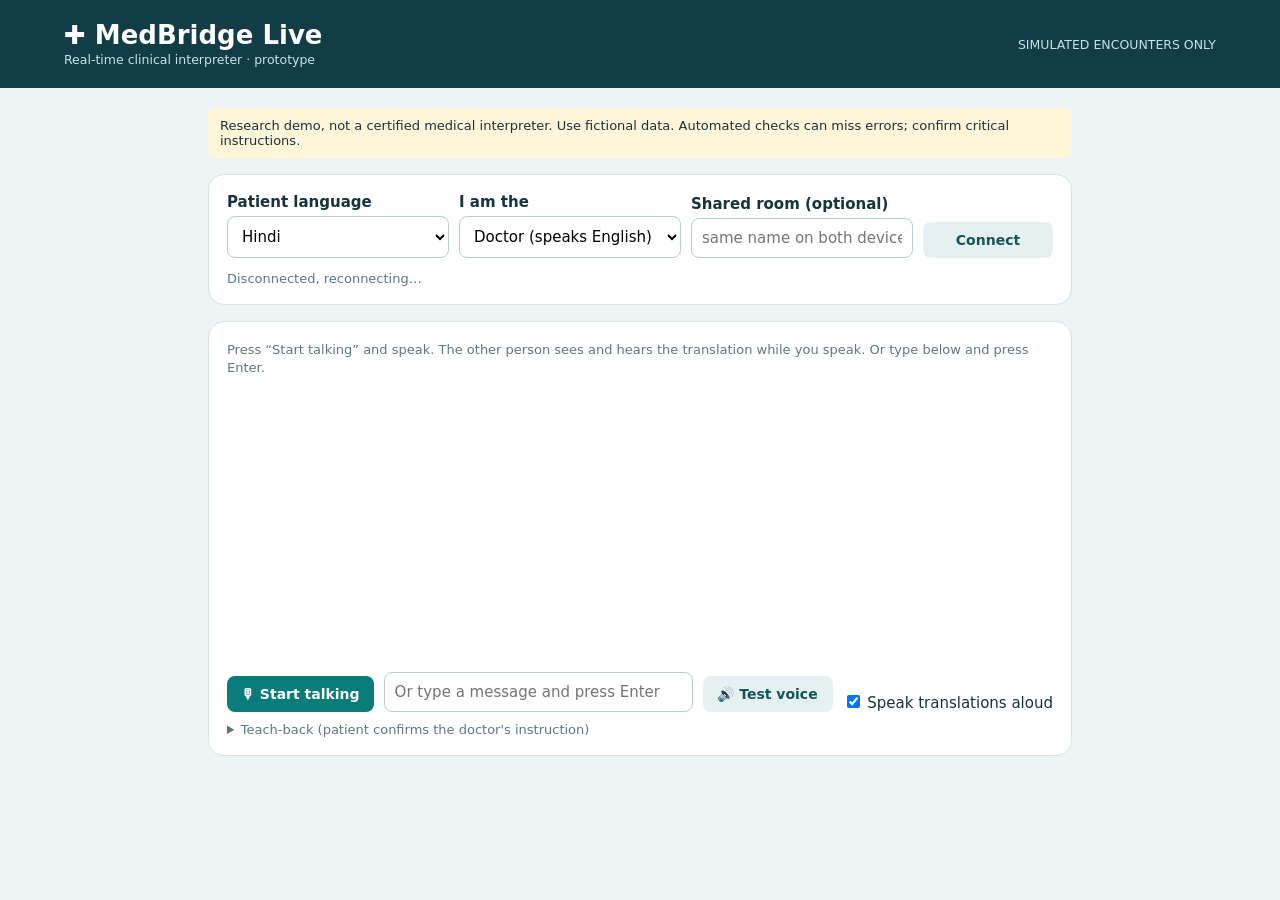
<file: index.html>
<!doctype html><html lang="en"><meta charset="utf-8"><meta name="viewport" content="width=device-width,initial-scale=1"><title>MedBridge Live</title><style>
*{box-sizing:border-box}body{margin:0;background:#eef4f5;color:#17333c;font:15px system-ui}header{background:#123c46;color:white;padding:20px 5%;display:flex;justify-content:space-between;align-items:center}h1{margin:0;font-size:26px}small{color:#607780}header small{color:#c5e5e5}main{max-width:900px;margin:20px auto;padding:0 18px}.panel{background:white;border:1px solid #d6e3e5;border-radius:16px;padding:18px;margin-bottom:16px}label{display:block;margin:0 0 5px;font-weight:600}select,input,textarea{width:100%;padding:10px;border:1px solid #b9cdd1;border-radius:8px;font:inherit;background:white}button{border:0;border-radius:8px;background:#087d79;color:white;padding:10px 14px;font:600 14px system-ui;cursor:pointer}button.secondary{background:#e5f1f0;color:#16545a}button.rec{background:#bd3c42}.row{display:flex;gap:10px;align-items:flex-end;flex-wrap:wrap}.row>*{flex:1;min-width:130px}.row>button{flex:0 0 auto}.notice{background:#fff5d9;padding:10px 12px;border-radius:8px;margin-bottom:16px;font-size:13px}#log{min-height:320px;max-height:60vh;overflow:auto}.msg{padding:12px;border-radius:12px;margin:10px 0;max-width:85%;background:#edf6f5}.msg.doctor{background:#e3eefb;margin-right:auto}.msg.patient{background:#e6f5ec;margin-left:auto}.who{font-size:12px;color:#607780;margin-bottom:4px}.orig{color:#607780;font-size:13px;margin-bottom:6px;overflow-wrap:anywhere}.tr{font-size:18px;overflow-wrap:anywhere}.live .tr{opacity:.65}.live .tr:after{content:' ▍'}.flag{padding:8px 10px;margin-top:8px;border-left:4px solid #d49422;background:#fff6e5;border-radius:6px;font-size:13px}.flag.red{border-color:#bd3c42;background:#fff0f0}.err{color:#bd3c42}.muted{color:#607780;font-size:13px}.chip{display:inline-block;background:#e5edf8;padding:3px 8px;border-radius:20px;margin:6px 4px 0 0;font-size:12px}
@media(max-width:700px){header{display:block}.msg{max-width:100%}}</style><header><div><h1>✚ MedBridge Live</h1><small>Real-time clinical interpreter · prototype</small></div><small>SIMULATED ENCOUNTERS ONLY</small></header><main><div class="notice">Research demo, not a certified medical interpreter. Use fictional data. Automated checks can miss errors; confirm critical instructions.</div>
<div class="panel"><div class="row"><div><label>Patient language</label><select id="lang" autocomplete="off"><option value="hi">Hindi</option><option value="es">Spanish</option><option value="zh">Mandarin</option></select></div><div><label>I am the</label><select id="role" autocomplete="off"><option value="doctor">Doctor (speaks English)</option><option value="patient">Patient</option></select></div><div><label>Shared room (optional)</label><input id="room" placeholder="same name on both devices"></div><button class="secondary" onclick="connect()">Connect</button></div><p class="muted" id="status" style="margin:8px 0 0"></p><p class="muted" id="connection" style="margin-bottom:0"></p></div>
<div class="panel"><div id="log"><span class="muted">Press “Start talking” and speak. The other person sees and hears the translation while you speak. Or type below and press Enter.</span></div>
<div class="row" style="margin-top:12px"><button id="mic" onclick="toggleMic()">🎙 Start talking</button><input id="text" placeholder="Or type a message and press Enter" style="flex:3" autocomplete="off"><button class="secondary" onclick="say({hi:'नमस्ते, आप कैसे हैं?',es:'Hola, ¿cómo está?',zh:'你好，你感觉怎么样？'}[$('lang').value],$('lang').value)">🔊 Test voice</button><label style="font-weight:400;flex:0 0 auto;margin:0"><input type="checkbox" id="speak" style="width:auto" checked> Speak translations aloud</label></div>
<details style="margin-top:10px"><summary class="muted">Teach-back (patient confirms the doctor's instruction)</summary><label style="margin-top:8px"><input type="checkbox" id="teach" style="width:auto"> Compare patient replies with:</label><input id="reference" value="Take 5 mg twice daily. Do not drink alcohol."></details></div></main><script>
const $=id=>document.getElementById(id);const locale={en:'en-US',hi:'hi-IN',es:'es-US',zh:'zh-CN'};const esc=s=>String(s??'').replace(/[&<>"']/g,c=>({'&':'&amp;','<':'&lt;','>':'&gt;','"':'&quot;',"'":'&#39;'}[c]));
let ws=null,room='local-'+Math.random().toString(36).slice(2,8),rec=null,listening=false,seq=0,uid=null,timer=null,lastSent='';const bubbles={};
const mine=()=>$('role').value, langOf=r=>r==='doctor'?'en':$('lang').value, otherLang=()=>mine()==='doctor'?$('lang').value:'en';
function connect(){const r=$('room').value.trim();if(r)room=r;open()}
function open(){if(ws){ws.onclose=null;ws.close()}ws=new WebSocket((location.protocol==='https:'?'wss:':'ws:')+'//'+location.host+'/ws/'+encodeURIComponent(room));ws.onopen=()=>$('connection').textContent=room.startsWith('local-')?'Single-device mode: both roles on this screen.':'Connected to room “'+room+'”. Open the same room on the other device.';const me=ws;ws.onclose=()=>{if(ws!==me)return;$('connection').textContent='Disconnected, reconnecting…';setTimeout(()=>{if(ws===me)open()},1500)};ws.onmessage=e=>onMsg(JSON.parse(e.data))}
function sendUtter(text,final){text=text.trim();if(!text)return;if(ws?.readyState!==1){$('status').textContent='Not connected to server, reload the page.';return}if(!uid)uid=mine()+'-'+room+'-'+Date.now()+'-'+(++seq);const id=uid;if(final)uid=null;$('status').textContent='Heard: '+text;
 ws.send(JSON.stringify({type:'utter',id,final,text,role:mine(),src:langOf(mine()),tgt:otherLang(),reference:final&&mine()==='patient'&&$('teach').checked?$('reference').value:''}))}
function schedule(text){clearTimeout(timer);timer=setTimeout(()=>{if(text!==lastSent){lastSent=text;sendUtter(text,false)}},350)}
function toggleMic(){if(listening){listening=false;rec&&rec.stop();return}const R=window.SpeechRecognition||window.webkitSpeechRecognition;if(!R){alert('Speech recognition unavailable. Use Chrome, or type.');return}
 listening=true;$('mic').textContent='⏹ Stop';$('mic').classList.add('rec');startRec(R)}
function startRec(R){rec=new R();rec.lang=locale[langOf(mine())];rec.continuous=true;rec.interimResults=true;
 rec.onresult=e=>{for(let i=e.resultIndex;i<e.results.length;i++){const r=e.results[i],t=r[0].transcript;if(r.isFinal){clearTimeout(timer);lastSent='';sendUtter(t,true)}else schedule(t)}};
 rec.onstart=()=>$('status').textContent='Listening… speak now';rec.onerror=e=>{if(e.error!=='no-speech'&&e.error!=='aborted'){$('status').textContent='Microphone error: '+e.error+(e.error==='not-allowed'?' (allow microphone access for this site)':e.error==='network'?' (Chrome speech service unreachable)':'');listening=false}};
 rec.onend=()=>{if(listening)try{startRec(R)}catch(_){}else{$('mic').textContent='🎙 Start talking';$('mic').classList.remove('rec')}};rec.start()}
$('text').addEventListener('keydown',e=>{if(e.key==='Enter'){sendUtter($('text').value,true);$('text').value=''}});
$('role').addEventListener('change',()=>{if(listening){rec.stop()}});
function onMsg(m){const log=$('log');if(log.querySelector('.muted'))log.innerHTML='';let b=bubbles[m.id];
 if(!b){b=bubbles[m.id]=document.createElement('div');b.className='msg '+m.role;log.append(b)}
 if(m.type==='error'){b.innerHTML='<div class="orig">'+esc(m.text)+'</div><div class="err">'+esc(m.error)+'</div>';return}
 const flags=(m.flags||[]).map(f=>'<div class="flag '+(f.level==='red'?'red':'')+'"><b>'+(f.level==='red'?'⚠ CHECK: ':'')+esc(f.kind.toUpperCase())+'</b> '+esc(f.reason)+(f.suggestion?' <i>Ask: '+esc(f.suggestion)+'</i>':'')+'</div>').join('');
 const chips=(m.emotions||[]).map(e=>'<span class="chip">'+esc(e.category+' · '+e.intensity)+'</span>').join('');
 b.classList.toggle('live',m.type==='partial');
 b.innerHTML='<div class="who">'+(m.role==='doctor'?'Doctor':'Patient')+' · '+m.src.toUpperCase()+' → '+m.tgt.toUpperCase()+'</div><div class="orig">'+esc(m.text)+'</div><div class="tr">'+esc(m.translation)+'</div>'+(m.type==='final'?'<button class="secondary" style="margin-top:8px" onclick="say(this.parentNode.querySelector(\'.tr\').textContent,\''+m.tgt+'\')">🔊 Play</button>':'')+chips+flags;
 log.scrollTop=log.scrollHeight;
 const forMe=m.role!==mine()||room.startsWith('local-');
 if(m.type==='final'&&forMe&&$('speak').checked&&!(listening&&room.startsWith('local-'))){say(m.translation,m.tgt)}}
let curAudio=null;
async function say(text,lang){try{if(curAudio)curAudio.pause();const a=new Audio('/api/tts?lang='+lang+'&text='+encodeURIComponent(text));curAudio=a;a.onplaying=()=>$('status').textContent='🔊 Speaking…';a.onended=()=>$('status').textContent='Done speaking.';await a.play();return}catch(e){}
 browserSay(text,lang)}
function browserSay(text,lang){const u=new SpeechSynthesisUtterance(text);u.lang=locale[lang];const v=speechSynthesis.getVoices().filter(x=>x.lang.replace('_','-').toLowerCase().startsWith(lang));
 if(v.length)u.voice=v.find(x=>x.localService)||v[0];u.onstart=()=>$('status').textContent='🔊 Speaking (browser voice '+(u.voice?u.voice.name:'default')+')…';u.onerror=e=>$('status').textContent='Speech error: '+e.error;u.onend=()=>$('status').textContent='Done speaking.';window.__u=u;speechSynthesis.cancel();speechSynthesis.resume();setTimeout(()=>speechSynthesis.speak(u),80)}
speechSynthesis.onvoiceschanged=()=>{};speechSynthesis.getVoices();
open();
</script></html>
</file>
